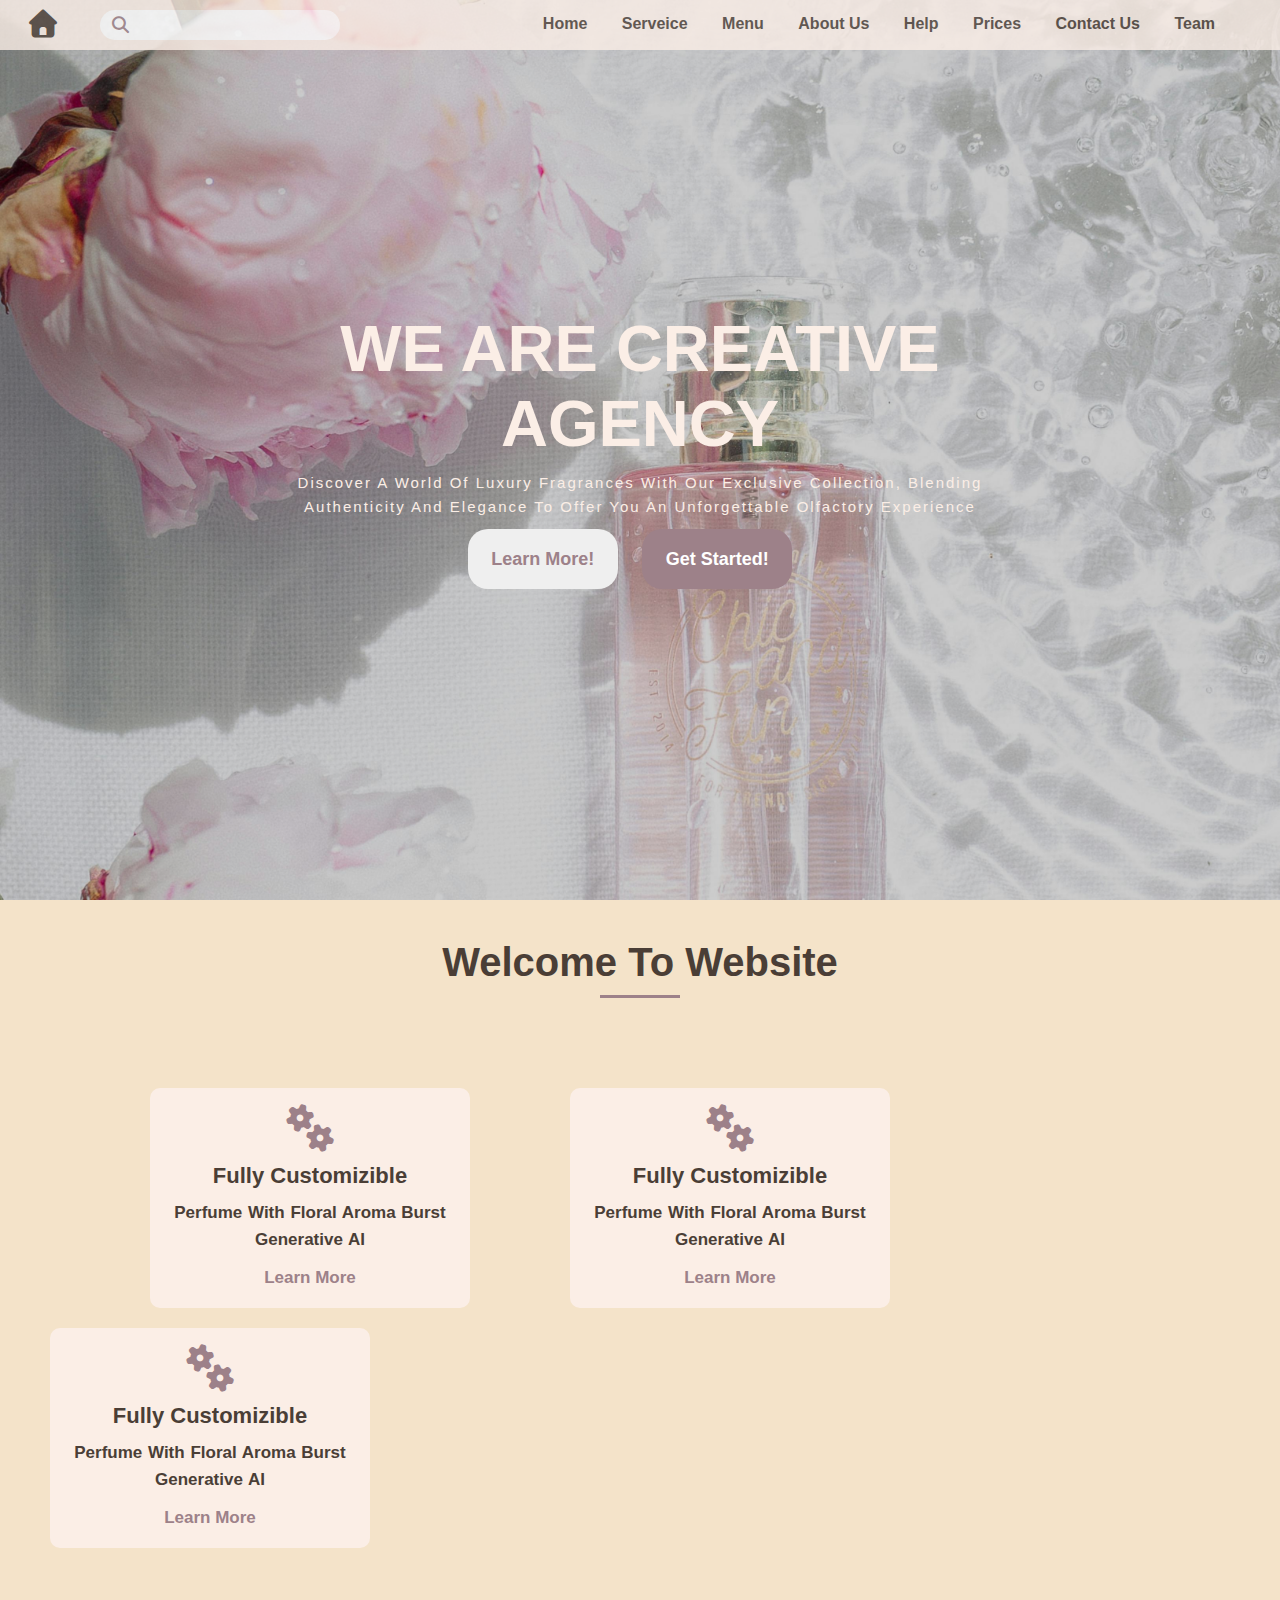
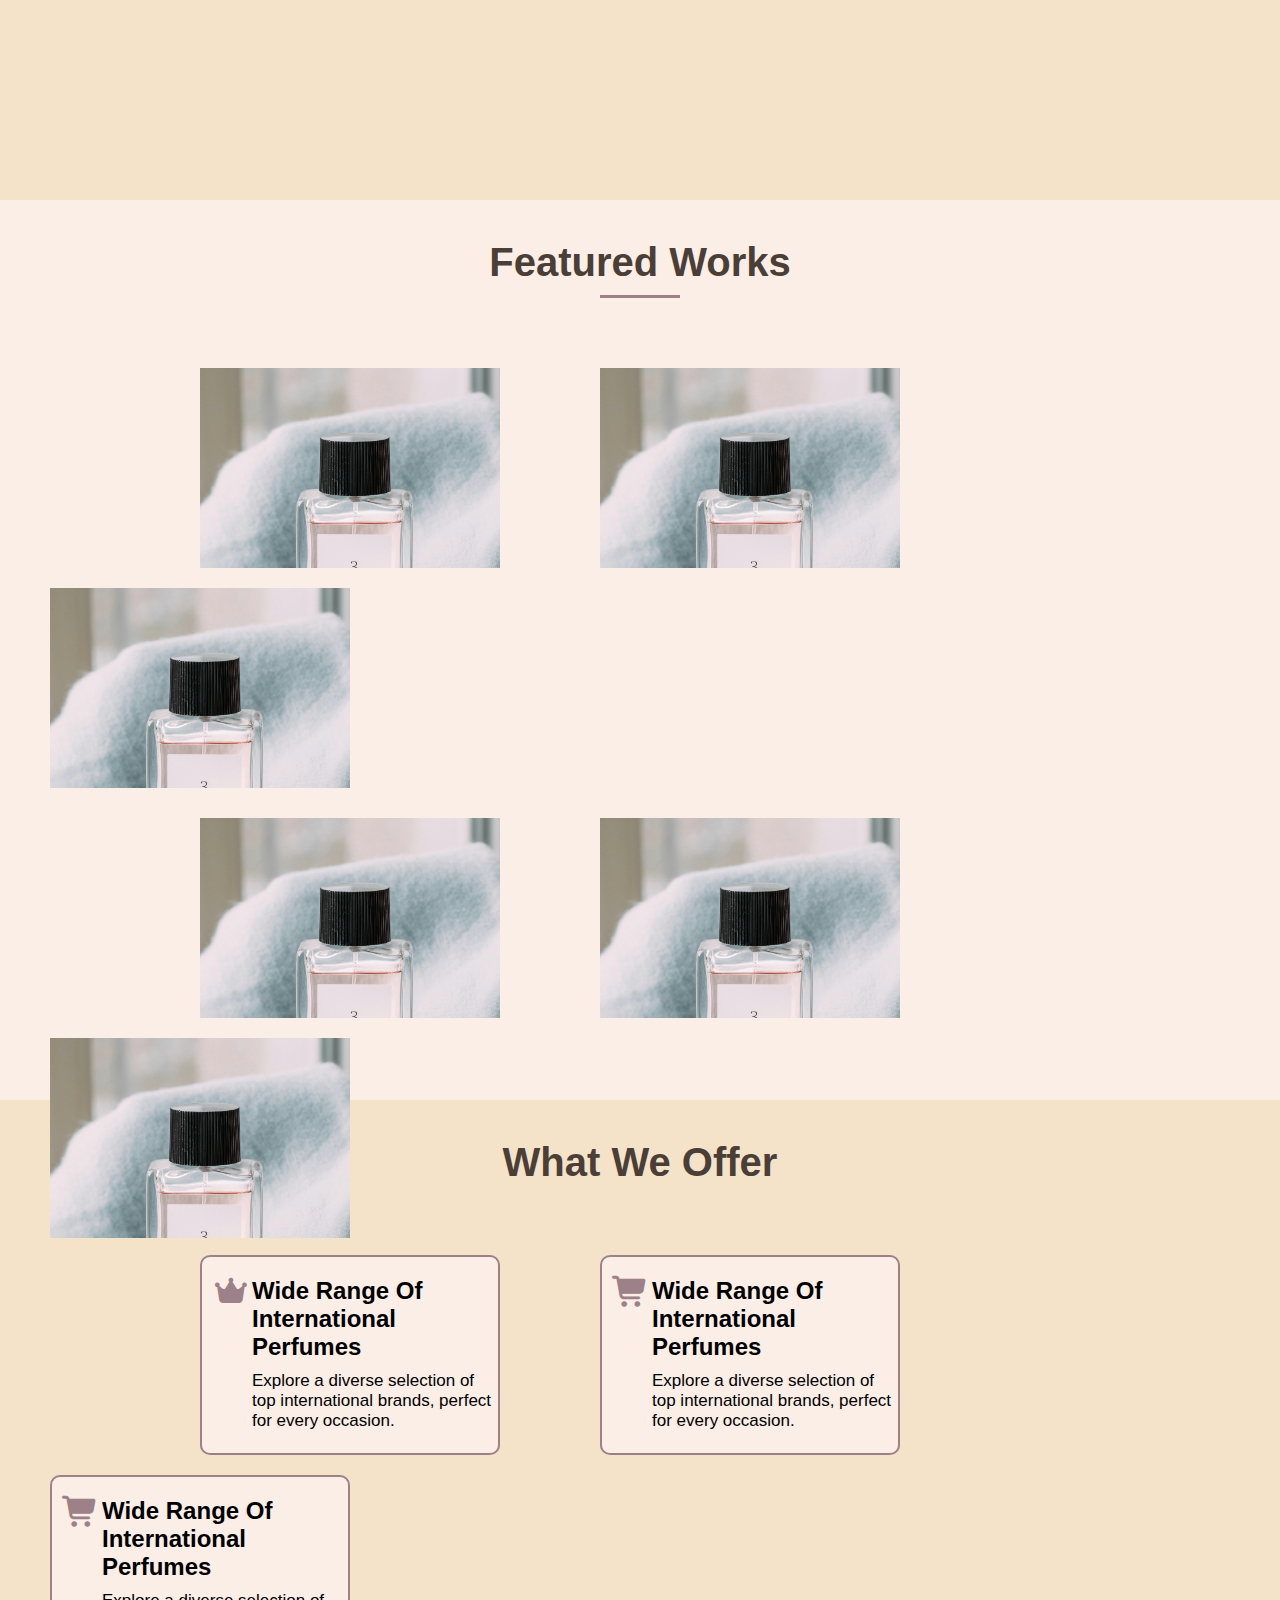
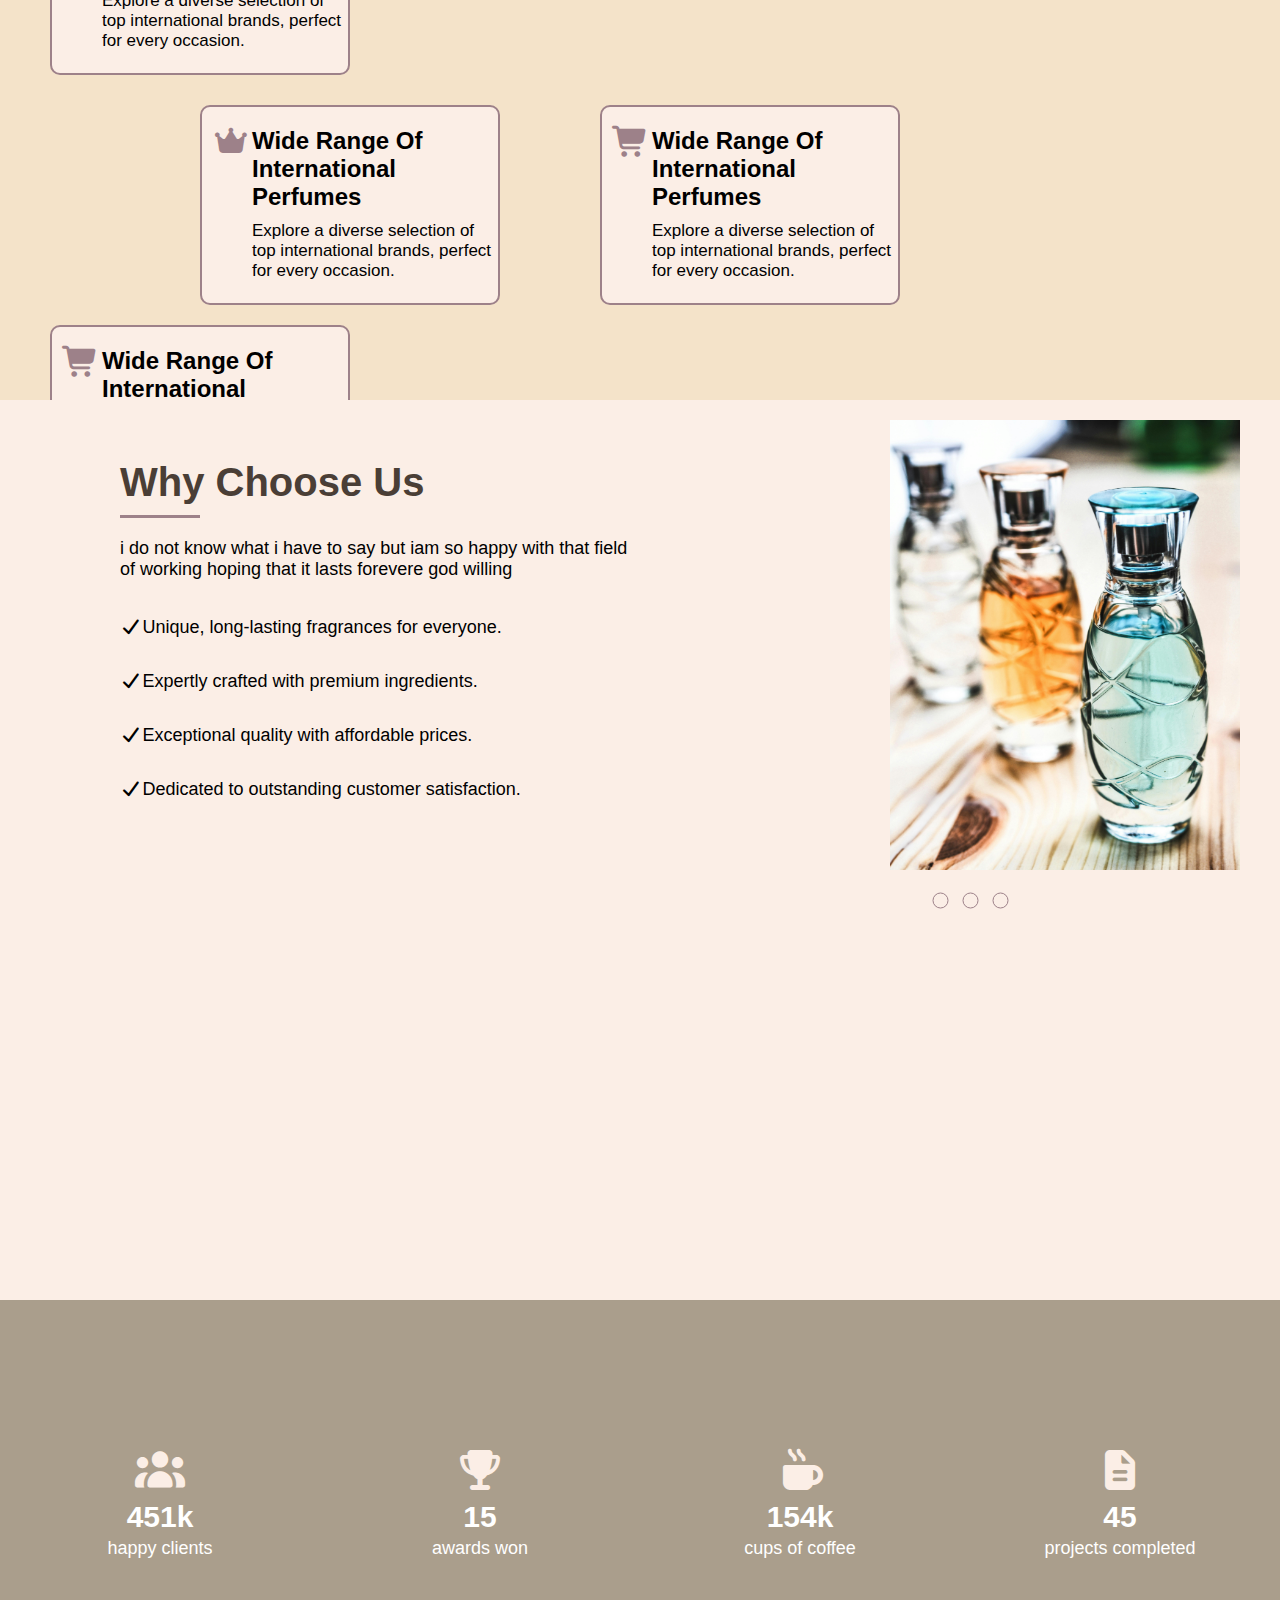
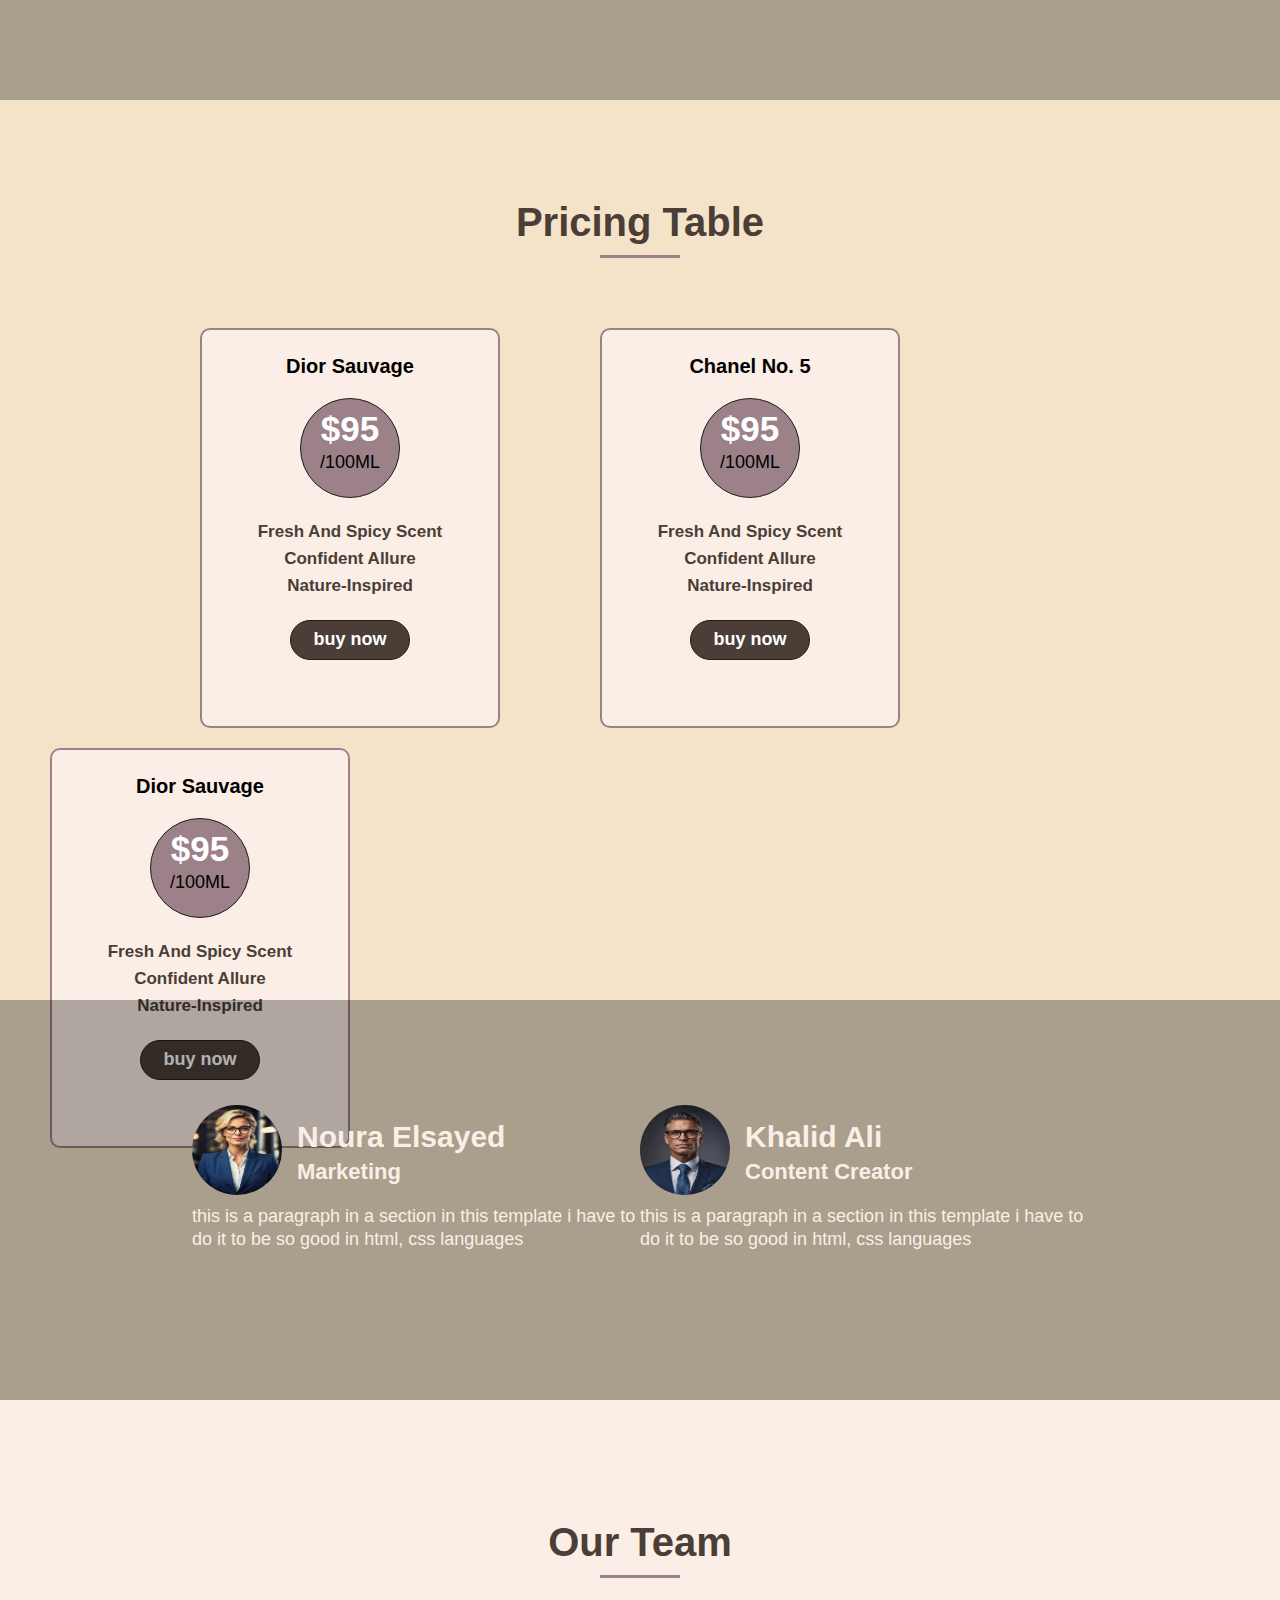
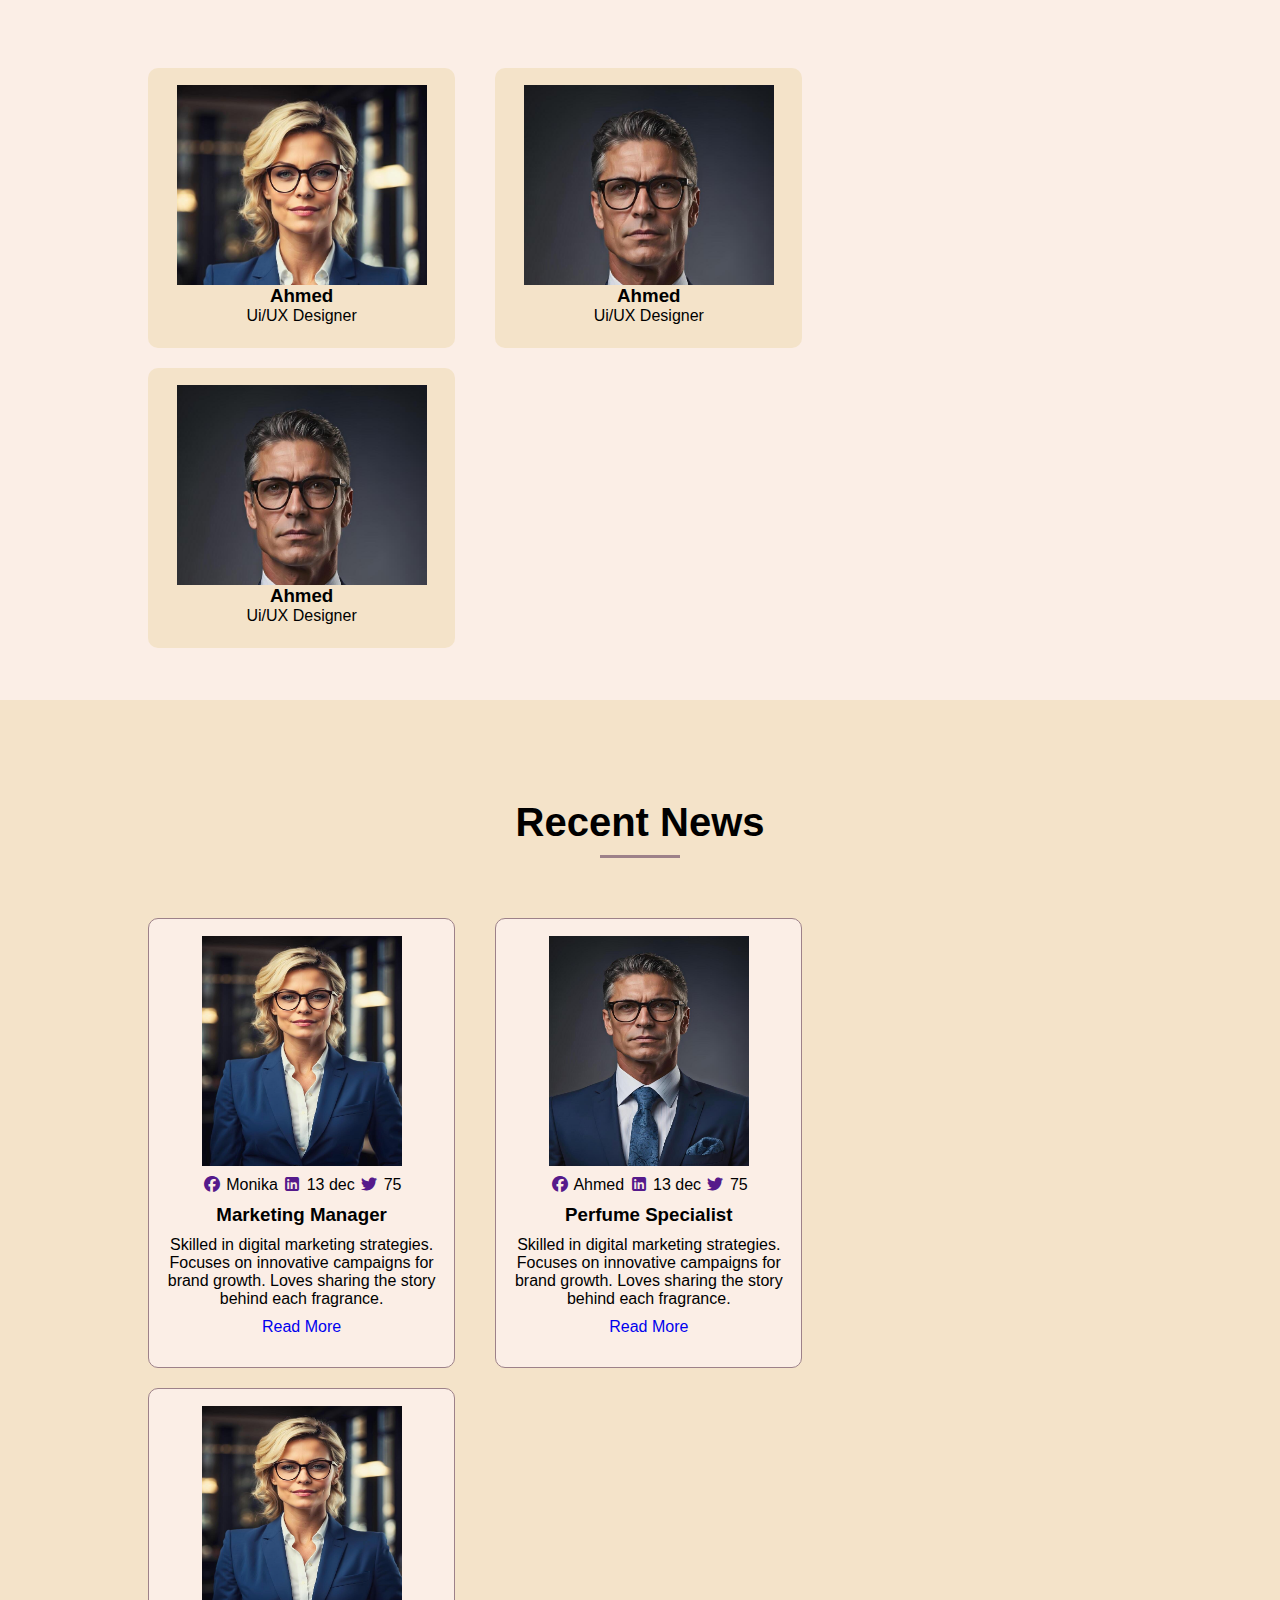
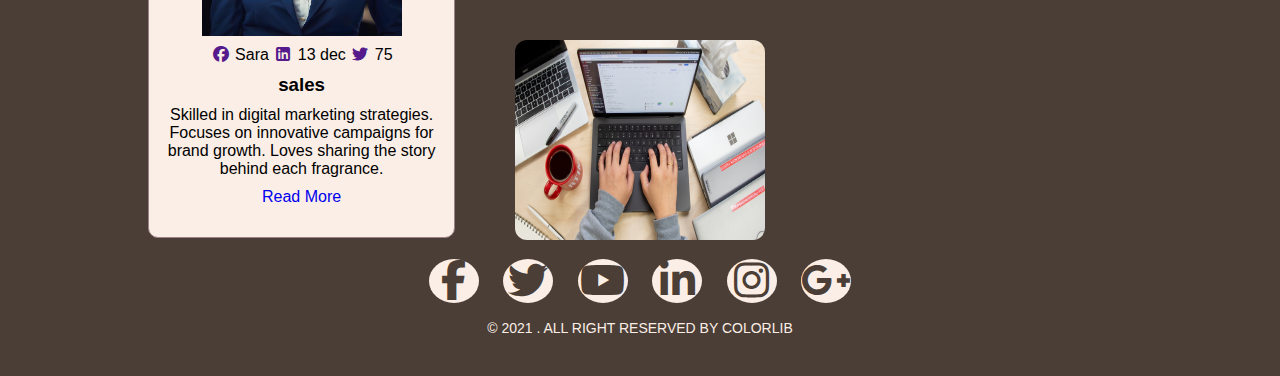
<file: index.html>
<html>

<head>
  <link rel="stylesheet" href="CSS/style.css" />

  <link rel="stylesheet" href="CSS/all.css" />
  <title>project 1</title>
</head>

<body>
  <div class="header">
    <div class="header-icons">
      <i class="fa-solid fa-house"></i>
    </div>
    <!-- heaer-icons -->
    <div class="header-serchbar">
      <input type="text" />
      <i class="fa-solid fa-magnifying-glass"></i>
    </div>
    <!-- header-serchbar -->

    <ul class="nav">
      <li>home</li>
      <li>serveice</li>
      <li>menu</li>
      <li>about us</li>
      <li>help</li>
      <li>prices</li>
      <li class="contact">
        contact us
        <ul class="dropdown">
          <li>via whatsapp</li>
          <li>via gemail</li>
          <li>via phone number</li>
        </ul>
      </li>
      <li>team</li>
    </ul>
  </div>
  <!-- header -->

  <div class="home-section1">
    <div class="home-overlay">
      <div class="home-content">
        <h1 class="home-title">we are creative agency</h1>
        <p class="home-p">
          Discover a world of luxury fragrances with our exclusive collection,
          blending authenticity and elegance to offer you an unforgettable
          olfactory experience
        </p>
        <button class="home-btn btn1">learn more!</button>
        <button class="home-btn btn2">get started!</button>
      </div>
      <!-- home-conten -->
    </div>
    <!-- home-overlay -->
  </div>
  <!-- home -->

  <div class="website">
    <h2 class="website-title">welcome to website</h2>
    <div class="website-line"></div>
    <div class="website-parent">
      <div class="website-div1">
        <i class="fa-solid fa-gears"></i>
        <h2 class="website-div-title">fully customizible</h2>
        <p class="website-div-p">
          Perfume with floral aroma burst Generative AI
        </p>
        <a href="#" class="website-div-link">learn more</a>
      </div>
      <div class="website-div2">
        <i class="fa-solid fa-gears"></i>
        <h2 class="website-div-title">fully customizible</h2>
        <p class="website-div-p">
          Perfume with floral aroma burst Generative AI
        </p>
        <a href="#" class="website-div-link">learn more</a>
      </div>
      <div class="website-div3">
        <i class="fa-solid fa-gears"></i>
        <h2 class="website-div-title">fully customizible</h2>
        <p class="website-div-p">
          Perfume with floral aroma burst Generative AI
        </p>
        <a href="#" class="website-div-link">learn more</a>
      </div>
    </div>
    <!-- website-parent -->
  </div>
  <!-- website -->

  <!-- ----------------------------------------------------------------------------------------------- -->

  <!-- third section -->

  <div class="sec3">
    <h2 class="sec3-title">featured works</h2>

    <div class="sec3-line"></div>

    <div class="sec3-parent1">

      <div class="sec3-div1">
        <div class="sec3-icons">
          <h2 class="sec3-icon-title">Category</h2>
          <p class="sec3-icon-p">floral perfume</p>
          <a href="" class="a1"><i class="fa-solid fa-heart"></i></a>
          <a href="" class="a2"><i class="fa-brands fa-pinterest-p"></i></a>

        </div> <!-- team-icons -->
      </div> <!-- sec3-div1 -->

      <div class="sec3-div2">
        <div class="sec3-icons">
          <h2 class="sec3-icon-title">Category</h2>
          <p class="sec3-icon-p">floral perfume</p>
          <a href=""><i class="fa-solid fa-heart"></i></a>
          <a href=""><i class="fa-brands fa-pinterest-p"></i></a>

        </div> <!-- team-icons -->
      </div> <!-- sec3-div1 -->

      <div class="sec3-div3">
        <div class="sec3-icons">
          <h2 class="sec3-icon-title">Category</h2>
          <p class="sec3-icon-p">floral perfume</p>
          <a href=""><i class="fa-solid fa-heart"></i></a>
          <a href=""><i class="fa-brands fa-pinterest-p"></i></a>

        </div> <!-- team-icons -->
      </div> <!-- sec3-div1 -->



    </div> <!-- sec3-parent1 -->
    <div class="sec3-parent2">

      <div class="sec3-div1">
        <div class="sec3-icons">
          <h2 class="sec3-icon-title">Category</h2>
          <p class="sec3-icon-p">floral perfume</p>
          <a href="" class="a1"><i class="fa-solid fa-heart"></i></a>
          <a href="" class="a2"><i class="fa-brands fa-pinterest-p"></i></a>

        </div> <!-- team-icons -->
      </div> <!-- sec3-div1 -->

      <div class="sec3-div2">
        <div class="sec3-icons">
          <h2 class="sec3-icon-title">Category</h2>
          <p class="sec3-icon-p">floral perfume</p>
          <a href=""><i class="fa-solid fa-heart"></i></a>
          <a href=""><i class="fa-brands fa-pinterest-p"></i></a>

        </div> <!-- team-icons -->
      </div> <!-- sec3-div1 -->

      <div class="sec3-div3">
        <div class="sec3-icons">
          <h2 class="sec3-icon-title">Category</h2>
          <p class="sec3-icon-p">floral perfume</p>
          <a href=""><i class="fa-solid fa-heart"></i></a>
          <a href=""><i class="fa-brands fa-pinterest-p"></i></a>

        </div> <!-- team-icons -->
      </div> <!-- sec3-div1 -->



    </div> <!-- sec3-parent2 -->
  </div> <!-- sec3 -->

  <!-- ----------------------------------------------------------------------------------------------- -->

  <div class="sec4">
    <h2 class="sec4-title">what we offer</h2>
    <div class="sec4-parent1">
      <div class="sec4-div1">
        <i class="fa-solid fa-crown"></i>
        <h2 class="sec4-div1-title">Wide Range of International Perfumes</h2>
        <p class="sec4-div1-p">Explore a diverse selection of top international brands, perfect for every occasion.</p>
      </div> <!-- sec4-div1 -->

      <div class="sec4-div2">
        <i class="fa-solid fa-cart-shopping"></i>
        <h2 class="sec4-div1-title">Wide Range of International Perfumes</h2>
        <p class="sec4-div1-p">Explore a diverse selection of top international brands, perfect for every occasion.</p>

      </div> <!-- sec4-div2 -->
      <div class="sec4-div3">
        <i class="fa-solid fa-cart-shopping"></i>
        <h2 class="sec4-div1-title">Wide Range of International Perfumes</h2>
        <p class="sec4-div1-p">Explore a diverse selection of top international brands, perfect for every occasion.</p>

      </div> <!-- sec4-div3 -->
    </div> <!-- sec4-parent1 -->

    <div class="sec4-parent2">
      <div class="sec4-div1">
        <i class="fa-solid fa-crown"></i>
        <h2 class="sec4-div1-title">Wide Range of International Perfumes</h2>
        <p class="sec4-div1-p">Explore a diverse selection of top international brands, perfect for every occasion.</p>
      </div> <!-- sec4-div1 -->

      <div class="sec4-div2">
        <i class="fa-solid fa-cart-shopping"></i>
        <h2 class="sec4-div1-title">Wide Range of International Perfumes</h2>
        <p class="sec4-div1-p">Explore a diverse selection of top international brands, perfect for every occasion.</p>

      </div> <!-- sec4-div2 -->
      <div class="sec4-div3">
        <i class="fa-solid fa-cart-shopping"></i>
        <h2 class="sec4-div1-title">Wide Range of International Perfumes</h2>
        <p class="sec4-div1-p">Explore a diverse selection of top international brands, perfect for every occasion.</p>

      </div> <!-- sec4-div3 -->
    </div> <!-- sec4-parent1 -->


  </div> <!-- sec4 -->


  <div class="sec5">
    <div class="sec5-parent">
      <div class="sec5-content-left">
        <h2 class="sec5-title">why choose us</h2>
        <div class="sec5-line"></div>
        <p class="sec5-p">i do not know what i have to say but iam so happy with that field of working hoping that it
          lasts forevere god willing</p>
        <div class="sec5-list">
          <ul>
            <li><i class="fa-solid fa-check"></i>Unique, long-lasting fragrances for everyone.</li>
            <li><i class="fa-solid fa-check"></i>Expertly crafted with premium ingredients.</li>
            <li><i class="fa-solid fa-check"></i>Exceptional quality with affordable prices.</li>
            <li><i class="fa-solid fa-check"></i>Dedicated to outstanding customer satisfaction.</li>
          </ul>
        </div> <!-- sec5-list -->



      </div> <!-- sec5-content-left -->
      <div class="sec5-content-right">

        <img src="images/im4.jpg" alt="">

        <ul>
          <li></li>
          <li></li>
          <li></li>
        </ul>


        <!-- <div class="sec5-circle">
          <ul>
            <li></li>
            <li></li>
            <li></li>
          </ul>
        </div> sec5-circle -->
      </div> <!-- sec5-content-right -->
    </div> <!-- sec5-parent -->


  </div> <!-- sec5 -->

  <!-- ----------------------------------------------------------------- -->
  <div class="sec6">
    <div class="sec6-overlay">

      <div class="sec6-parent">
        <div class="se6-item1">
          <i class="fa-solid fa-users sec6-item-icon"></i>
          <h3 class="sec6-item-title">451k</h3>
          <span class="sec6-item-text">happy clients</span>
        </div> <!-- se6-item1 -->
        <div class="sec6-item2">
          <i class="fa-solid fa-trophy sec6-item-icon"></i>
          <h3 class="sec6-item-title">15</h3>
          <span class="sec6-item-text">awards won</span>
        </div> <!-- se6-item2 -->

        <div class="sec6-item3">
          <i class="fa-solid fa-mug-hot sec6-item-icon"></i>
          <h3 class="sec6-item-title">154k</h3>
          <span class="sec6-item-text">cups of coffee</span>
        </div>

        <div class="sec6-item4">
          <i class="fa-solid fa-file-lines sec6-item-icon"></i>
          <h3 class="sec6-item-title">45</h3>
          <span class="sec6-item-text">projects completed</span>
        </div>

      </div> <!-- sec6-parent -->

    </div> <!-- sec6-overlay -->
  </div> <!-- sec6 -->

  <div class="sec7">
    <h2 class="sec7-tittle">pricing table</h2>
    <div class="sec7-tittle-line"></div>
    <div class="sec7-parent">
      <div class="sec7-cont1">
        <h3 class="sec7-cont1-title">Dior Sauvage</h3>
        <div class="sec7-circle">
          <h3 class="sec7-circle-content">$95</h3>
          <p class="sec7-p">/100ML</p>
        </div>
        <h3 class="sec7-cont1-title2 cont-cont">Fresh and spicy scent</h3>
        <h3 class="sec7-cont1-title3  cont-cont">confident allure</h3>
        <h3 class="sec7-cont1-title4  cont-cont">Nature-inspired</h3>
        <button class="sec7-btn">buy now</button>

      </div> <!-- sec7-cont1 -->
      <div class="sec7-cont2">
        <h3 class="sec7-cont2-title">Chanel No. 5</h3>
        <div class="sec7-circle">
          <h3 class="sec7-circle-content">$95</h3>
          <p class="sec7-p">/100ML</p>
        </div>
        <h3 class="sec7-cont2-title2  cont-cont">Fresh and spicy scent</h3>
        <h3 class="sec7-cont2-title3  cont-cont">confident allure</h3>
        <h3 class="sec7-cont2-title4  cont-cont">Nature-inspired</h3>
        <button class="sec7-btn">buy now</button>
      </div> <!-- sec7-cont2 -->
      <div class="sec7-cont3">
        <h3 class="sec7-cont3-title">Dior Sauvage</h3>
        <div class="sec7-circle">
          <h3 class="sec7-circle-content">$95</h3>
          <p class="sec7-p">/100ML</p>
        </div>
        <h3 class="sec7-cont3-title2  cont-cont">Fresh and spicy scent</h3>
        <h3 class="sec7-cont3-title3  cont-cont">confident allure</h3>
        <h3 class="sec7-cont3-title4  cont-cont">Nature-inspired</h3>
        <button class="sec7-btn">buy now</button>
      </div> <!-- sec7-cont3 -->
    </div> <!-- sec7-parent -->
  </div> <!-- sec7 -->


  <div class="sec8">
    <div class="sec8-overlay">
      <div class="sec8-parent">
        <div class="sec8-container1">
          <img src="images/person1.jpg" alt="" width="90px" height="90px">
          <h2 class="sec8-title">Noura elsayed</h2>
          <h3 class="sec8-title2">Marketing</h3>
          <p class="sec8-p">this is a paragraph in a section in this template i have to do it to be so good in html, css
            languages</p>
        </div> <!-- sec8-container1 -->

        <div class="sec8-container2">
          <img src="images/person2.jpg" alt="" width="90px" height="90px">
          <h2 class="sec8-title">khalid ali</h2>
          <h3 class="sec8-title2">Content Creator</h3>
          <p class="sec8-p">this is a paragraph in a section in this template i have to do it to be so good in html, css
            languages</p>
        </div> <!-- sec8-container2 -->

      </div> <!-- sec8-parent -->

    </div> <!-- sec8-overlay -->

  </div> <!-- sec8 -->
  <!-- ----------------------------------------------------------------------------------------------- -->

  <div class="sec9">
    <div class="sec9-tittle">our team</div>
    <div class="sec9-line"></div>
    <div class="sec9-parent">
      <div class="sec9-div1">
        <div class="sec9-img1">
          <!-- <img src="images/person1.jpg" alt=""> -->
          <div class="sec9-icons">
            <a href=""><i class="fa-brands fa-facebook"></i></a>
            <a href=""><i class="fa-brands fa-square-linkedin"></i></a>
            <a href=""><i class="fa-brands fa-twitter"></i></a>
          </div> <!-- sec9-icons -->
        </div> <!-- sec9-img -->

        <div class="sec9-info">
          <h3 class="sec9-info-tittlee">Ahmed</h3>
          <p class="sec9-info-p">Ui/UX Designer</p>
        </div>

      </div> <!-- sec9-div1-->

      <div class="sec9-div2">
        <div class="sec9-img2">
          <div class="sec9-icons">
            <a href=""><i class="fa-brands fa-facebook"></i></a>
            <a href=""><i class="fa-brands fa-square-linkedin"></i></a>
            <a href=""><i class="fa-brands fa-twitter"></i></a>
          </div> <!-- sec9-icons -->
        </div> <!-- sec9-img -->

        <div class="sec9-info">
          <h3 class="sec9-info-tittlee">Ahmed</h3>
          <p class="sec9-info-p">Ui/UX Designer</p>
        </div> <!-- sec9-info -->
      </div>
      <div class="sec9-div3">
        <div class="sec9-img3">
          <div class="sec9-icons">
            <a href=""><i class="fa-brands fa-facebook"></i></a>
            <a href=""><i class="fa-brands fa-square-linkedin"></i></a>
            <a href=""><i class="fa-brands fa-twitter"></i></a>
          </div> <!-- sec9-icons -->
        </div> <!-- sec9-img -->

        <div class="sec9-info">
          <h3 class="sec9-info-tittlee">Ahmed</h3>
          <p class="sec9-info-p">Ui/UX Designer</p>
        </div> <!-- sec9-info -->
      </div> <!-- sec9-div3 -->

    </div> <!-- sec9-parent -->
  </div> <!-- sec9 -->


  <div class="sec10">
    <div class="sec10-tittle">recent news</div>
    <div class="sec10-line"></div>
    <div class="sec10-parent">
      <div class="sec10-div1">
        <div class="sec10-img1">
          <img src="images/person1.jpg" alt="">
          <div class="sec10-icons">
            <a href=""><i class="fa-brands fa-facebook"></i></a> <span>Monika</span>
            <a href=""><i class="fa-brands fa-square-linkedin"></i></a> <span>13 dec</span>
            <a href=""><i class="fa-brands fa-twitter"></i></a> <span>75</span>
          </div> <!-- sec10-icons -->
        </div> <!-- sec10-img -->

        <div class="sec10-info">
          <h3 class="sec10-info-tittlee">Marketing Manager</h3>
          <p class="sec10-info-p">Skilled in digital marketing strategies. Focuses on innovative campaigns for brand
            growth. Loves sharing the story behind each fragrance.</p>
          <a href="#">
            <p>read more</p>
          </a>
        </div>

      </div> <!-- sec10-div1-->

      <div class="sec10-div2">
        <div class="sec10-img2">
          <img src="images/person2.jpg" alt="">
          <div class="sec10-icons">
            <a href=""><i class="fa-brands fa-facebook"></i></a> <span>Ahmed</span>
            <a href=""><i class="fa-brands fa-square-linkedin"></i></a> <span>13 dec</span>
            <a href=""><i class="fa-brands fa-twitter"></i></a> <span>75</span>
          </div> <!-- sec10-icons -->
        </div> <!-- sec10-img -->

        <div class="sec10-info">
          <h3 class="sec10-info-tittlee">Perfume Specialist</h3>
          <p class="sec10-info-p">Skilled in digital marketing strategies. Focuses on innovative campaigns for brand
            growth. Loves sharing the story behind each fragrance.</p>
          <a href="#">
            <p>read more</p>
          </a>
        </div> <!-- sec10-info -->
      </div>
      <div class="sec10-div3">
        <div class="sec10-img3">
          <img src="images/person1.jpg" alt="">
          <div class="sec10-icons">
            <a href=""><i class="fa-brands fa-facebook"></i></a> <span>Sara</span>
            <a href=""><i class="fa-brands fa-square-linkedin"></i></a> <span>13 dec</span>
            <a href=""><i class="fa-brands fa-twitter"></i></a> <span>75</span>

          </div> <!-- sec10-icons -->
        </div> <!-- sec10-img -->

        <div class="sec10-info">
          <h3 class="sec10-info-tittlee">sales</h3>
          <p class="sec10-info-p">Skilled in digital marketing strategies. Focuses on innovative campaigns for brand
            growth. Loves sharing the story behind each fragrance.</p>
          <a href="#">
            <p>read more</p>
          </a>
        </div> <!-- sec10-info -->
      </div> <!-- sec10-div3 -->

    </div> <!-- sec10-parent -->
  </div> <!-- sec10 -->


  <div class="footer">
    <div class="footer-container">
      <div class="footer-img">
        <img src="images/footer.jpg" alt="Work Image">
      </div>

      <div class="footer-social">
        <a href="#"><i class="fab fa-facebook-f"></i></a>
        <a href="#"><i class="fab fa-twitter"></i></a>
        <a href="#"><i class="fab fa-youtube"></i></a>
        <a href="#"><i class="fab fa-linkedin-in"></i></a>
        <a href="#"><i class="fab fa-instagram"></i></a>
        <a href="#"><i class="fab fa-google-plus-g"></i></a>
      </div>

      <p class="footer-text">© 2021 . ALL RIGHT RESERVED BY COLORLIB</p>
    </div>

  </div>

</body>

</html>
</file>
<file: CSS/style.css>
*{
    margin: 0;
    padding: 0;
    box-sizing: border-box;
}
body{
    height: 3000px;
    font-family: Arial, sans-serif;
    background-color: #f4e3c9;
}
.header{
    width: 100%;
    height: 50px;
    background-color: #fbeee6;
    opacity: 0.8;
    position: fixed;
    z-index: 10;
}
.header-icons{
    position: absolute;
    padding-top: 10px;
    padding-left: 25px;
    font-size: 28px;
     color: #4a3e36;
    
}
.nav li{
    display: inline;
    margin: 0 15px;
    font-weight: bold;
    text-transform: capitalize;
    position: relative;
    cursor: pointer;
    color: #4a3e36;
    
    
}
.nav{
    float: right;
    padding-top: 15px;
    margin-right: 50px;
}
.header-serchbar input{
    width: 240px;
    height: 30px;
    position: absolute;
    left: 100px;
    top: 10px;
    border-radius: 15px;
    border: none;
}
.header-serchbar i{
    position: absolute;
    left: 110px;
    top: 16px;
    font-size: 17px;
   color: #9d8189;
}
.nav li::after{
    content: "";
    position: absolute;
    width: 0%;
    height: 2px;

    background-color: #4a3e36;
    left: 0;
    bottom: -3;


}
.nav li:hover::after{
    width: 100%;
    transition: 0.7s;
}

.nav .dropdown{
    display: none;
    position: absolute;
    /* top: 100%; */
    left: 0;
    background-color: #fbeee6;
    padding: 10px;
    border-radius: 10px;
    box-shadow: 0px 0px 10px rgba(0,0,0,0.1);
    width: 180px;
}
.nav .dropdown li{
    display: block;
    margin: 18px 0;
}
.contact:hover .dropdown{
    display: block;
}
/* --------------------------------------------------------------------------- */

.home-section1{
    height: 100vh;
    width: 100%;
    background-image: url(../images/im2.jpg);
    background-size: cover;
    position: relative;
    
}
.home-overlay{
    position: absolute;
    top: 0;
    left: 0;
    height: 100%;
    width: 100%;
    background-color: rgba(0,0,0,0.2);
}


.home-content{
    
    color: #fbeee6;
    text-align: center;
    position: absolute;
    top: 50%;
    left: 50%;
    transform: translate(-50%, -50%);
    width:60%;

}
.home-title{
    font-size: 65px;
    text-transform: uppercase;
   
}
.home-p{
    margin: 10px 0px;
    font-size: 15px;
    letter-spacing: 2px;
    line-height: 1.6;
    text-transform: capitalize;
   
}
.home-btn{
    /* padding: 10px 25px; */
    height: 60px;
    width: 150px;
    font-size: 18px;
    border: none;
    border-radius: 20px;
    text-transform: capitalize;
    font-weight: bold;
    margin-right: 20px;
    color: #9d8189;
}
.btn2{
   background-color: #9d8189;
    color: white;

}
.home-btn:hover{
    opacity: 0.5;
}
.website{
    height: 100vh;
    width: 100%;
    background-color: #f4e3c9;
   
   padding-top: 40px;
   text-align: center;
}
.website-title{
    font-size: 40px;
    text-transform: capitalize;
    font-weight: bold;
    color: #4a3e36;
}
.website-line{
    width: 80px;
    height: 3px;
    background-color: #9d8189;
    margin: auto;
    margin-top: 10px;
}
.website-parent{
    overflow: auto;
    margin-top: 80px;
    text-transform: capitalize;
}
.website-div1 , .website-div2 , .website-div3{
    width: 320px;
    height: 220px;
    background-color: #fbeee6;
    float: left;
    margin: 20px;
    border-radius: 10px;
    margin: 10px 50px;
    position: relative;
    
}
.website-div1{
    margin-left: 150px;
    
   
}
.website-parent i{
    font-size: 40px;
    margin-top: 20px;
    color: #9d8189;
    margin-bottom: 15px;
}
.website-div1 h2, .website-div2 h2, .website-div3 h2{
    font-size: 22px;
    margin-bottom: 10px;
    color: #4a3e36;
}
.website-div1 p, .website-div2 p, .website-div3 p{
    font-size: 17px;
    line-height: 1.6;
    padding: 0 15px;
    margin-bottom: 15px;
    font-weight: bold;
    word-spacing: 1px;
    color: #4a3e36;
}
.website-div-link{
    text-decoration: none;
    color: #9d8189;
    font-weight: bold;
    font-size: 17px;
}
.website-div1::after , .website-div2::after , .website-div3::after{
    content: "";
    width: 25%;
    height: 0;
    position: absolute;
    left: 0;
    top: 0;
    background-color: rgba(74, 62, 54 , 0.3);
}
.website-div1:hover::after , .website-div2:hover::after , .website-div3:hover::after{
    width: 100%;
    height: 100%;
    transition: 0.5s;
}

/* ------------------------------------------------------------------------------------------------------------------------ */

.sec3{
    height: 100vh;
    width: 100%;
    background-color: #fbeee6;
    text-align: center;
    
}

.sec3-title{
    font-size: 40px;
    text-transform: capitalize;
    font-weight: bold;
    padding-top: 40px;
    color: #4a3e36;

}
.sec3-line{
    width: 80px;
    height: 3px;
    background-color: #9d8189;
    margin: auto;
    margin-top: 10px;
}
.sec3-parent1{
    overflow: auto;
    /* margin-top: 80px;
    text-transform: capitalize; */
    margin-top: 60px;
}

.sec3-div1 , .sec3-div2 , .sec3-div3{
    width: 300px;
    height: 200px;
    background-color: white;
    float: left;
    /* margin: 20px; */
    position: relative;
    margin: 10px 50px;
    background-image: url(../images/im3.jpg);
    background-size: cover ;
    
}
.sec3-div1{
    margin-left: 200px;
}
.sec3-icons{
    position: absolute;
    top: 0;
    left: 0;
    right: 0;
    bottom: 0;
    background-color: rgba(0,0,0,0.3);
    visibility: hidden;
}
.sec3-div1:hover .sec3-icons , .sec3-div2:hover .sec3-icons , .sec3-div3:hover .sec3-icons{
    visibility: visible;
    transition: 0.5s;
}
.sec3-icons i{
    /* position: absolute; */
    background-color: #fbeee6;;
    /* top: 50%; */
    /* float: left; */
    margin-top: 30px;
    font-size: 28px;
    margin-left: 13px;
    color: #4a3e36;
    border-radius: 8px;
}
.sec3-icons h2{
    color: #fbeee6;;
    padding-top: 30px;
    text-transform: uppercase;
    font-size: 30px;
    
}
.sec3-icons p{
    color: #fbeee6;
    
    line-height: 1.6;
    font-weight: bold;
    padding-top: 20px;
    font-size: 18px;
}
.sec3-parent2{
    overflow: auto;
    margin-top: 10px;
}
.sec4{
    height: 100vh;
    width: 100%;
    background-color: #f4e3c9;
    
}
.sec4-title{
    font-size: 40px;
    text-transform: capitalize;
    font-weight: bold;
    padding-top: 40px;
    text-align: center;
    color:#4a3e36;

}
.sec4-parent1{
    overflow: auto;
    margin-top: 60px;
}
.sec4-div1 , .sec4-div2 , .sec4-div3{
    width: 300px;
    height: 200px;
    background-color: #fbeee6;;
    float: left;
    position: relative;
    margin: 10px 50px;
    border: solid 2px #9d8189;
    border-radius: 10px;
    
}
.sec4-div1{
    margin-left: 200px;
}
.sec4-div1-title{
    display: block;
    font-size: 24px;
    font-weight: bold;
    margin-top: 20px;
    text-transform: capitalize;
    margin-left: 50px;
}
.sec4-div1 i , .sec4-div2 i , .sec4-div3 i{
    font-size: 30px;
    color: #9d8189;
    position: absolute;
    top: 20;
    left: 10;
}
.sec4-div1 p , .sec4-div2 p , .sec4-div3 p{
    font-size: 17px;
    margin-left: 50px;
    padding-top: 10px;
}

.sec4-div1::after , .sec4-div2::after , .sec4-div3::after{
    content: "";
    width: 0;
    height: 0;
    position: absolute;
    top: 0;
    left: 0;
    background-color: rgba(74, 62, 54 , 0.3);
}
.sec4-div1:hover::after , .sec4-div2:hover::after , .sec4-div3:hover::after{
    width: 100%;
    height: 100%;
    transition: 0.5s;
}

.sec4-parent2{
    overflow: auto;
    margin-top: 10px;
}

/* -------------------------------------------------------------------------- */

.sec5{
    height: 100vh;
    width: 100%;
    background-color: #fbeee6;
    position: relative;

}
.sec5-parent{
    overflow: auto;
    height: 100%;
    width: 100%;
    
}
.sec5-content-left {
    width: 50%;
    float: left;
    padding-top: 20px;
}
.sec5-title{
    font-size: 40px;
    text-transform: capitalize;
    font-weight: bold;
    padding-top: 40px;
    padding-left: 120px;
    color: #4a3e36;
    

}
.sec5-line{
    width: 80px;
    height: 3px;
    background-color: #9d8189;
    margin-left: 120px;
    margin-top: 10px;
}
.sec5 p{
    margin-left: 120px;
    margin-top: 20px;
    font-size: 18px;
}
.sec5-list ul{
    margin-left: 120px;
    margin-top: 20px;
    font-size: 18px;
    list-style-type: none;
    line-height: 3;
}

.sec5-img img{
    width: 350px;
    height: 450px;
    position: absolute;
    right: 100;
    top: 40;
}

.sec5-content-right{
    width: 50%;
    float: left;

}
.sec5-content-right img{
    width: 350px;
    height: 450px;
    margin-left:250px;
    margin-top: 20px;

}
.sec5-content-right ul{
    font-size: 50px;
    list-style-type: circle;
    margin-right: 250px;
    background-color: grey;
    color: #9d8189;
}
.sec5-content-right li{
    float: right;
    margin-left: 30px;
    border-radius: 50%;
    background-color: #9d8189;
    
}

.sec5-content-right li:hover li{
    background-color: #4a3e36;
    transition: 0.5s;
}



/* --------------------------------------------------------------------------- */

.sec6{
    height: 400px;
    width: 100%;
    background-image: url(../images/im4.jpg);
    background-size: cover;
    background-attachment: fixed;
    position: relative;
}

.sec6-overlay{
    position: absolute;
    top: 0;
    left: 0;
    height: 100%;
    width: 100%;
    background-color: rgba(0,0,0,0.3);
}
.sec6-parent{
    overflow: auto;
    /* height: 100%;
    width: 100%; */
    padding-top: 150px;
}
.se6-item1 , .sec6-item2 , .sec6-item3 , .sec6-item4{
    
    float: left;
    width: 25%;
    text-align: center;
}
.sec6-item-icon{
    font-size: 40px;
    color: #fbeee6;
}
.sec6-item-title{
    font-size: 30px;
    color: white;
    text-transform: capitalize;
    font-weight: bold;
    margin-top: 10px;
}
.sec6-item-text{
    color: white;
    margin-top: 10px;
    font-size: 18px;
    line-height: 1.6;
}

/*              ---------------------------------------- */

.sec7{
    height: 100vh;
    width: 100%;
    background-color: #f4e3c9;
    text-align: center;
}
.sec7-tittle{
    font-size: 40px;
    text-transform: capitalize;
    font-weight: bold;
    padding-top: 100px;
    color: #4a3e36;

}
.sec7-tittle-line{
    width: 80px;
    height: 3px;
    background-color: #9d8189;
    margin: auto;
    margin-top: 10px;
}
.sec7-parent{
    overflow: auto;
    margin-top: 60px;
}
.sec7-cont1 , .sec7-cont2 , .sec7-cont3{
    width: 300px;
    height: 400px;
    background-color: #fbeee6;
    float: left;
    border-radius: 10px;
    border: solid 2px #9d8189;
    margin: 10px 50px;
    position: relative;
}
.sec7-cont1{
    margin-left: 200px;
}
.sec7-circle{
    width: 100px;
    height: 100px;
    background-color: #9d8189;
    border-radius: 50%;
    margin: auto;
    margin-top: 20px;
    border: solid 1px rgb(32, 29, 29);
    
}
.sec7-cont1-title , .sec7-cont2-title , .sec7-cont3-title{
    font-size: 20px;
    font-weight: bold;
    margin-top: 25px;
    text-transform: capitalize;
}
.sec7-circle h3{
    font-size: 35px;
    color: white;
    padding-top: 10px;
}
.sec7 p{
    font-size: 18px;
    margin: 3px;
}
 .cont-cont{
    font-size: 17px;
    text-transform: capitalize;
    line-height: 1.6;
    color: #4a3e36;
    
}
.sec7-cont1-title2 ,.sec7-cont2-title2 ,.sec7-cont3-title2{
        margin-top: 20px;

}
.sec7-btn{
    background-color: #4a3e36;
    color: white;
    border: none;
    border-radius: 20px;
    height: 40px;
    width: 120px;
    font-size: 18px;
    font-weight: bold;
    margin-top: 20px;
    border: solid 1px rgb(32, 29, 29);
}
.sec7-cont1::after , .sec7-cont2::after , .sec7-cont3::after{
    content: "";
    width: 100%;
    height: 0;
    position: absolute;
    top: 0;
    left: 0;
    background-color: rgba(157, 129, 137, 0.3);
}
.sec7-cont1:hover::after , .sec7-cont2:hover::after , .sec7-cont3:hover::after{
    height: 100%;
    transition: 0.6s;
}

/* --------------------------------------------------------------------------- */

.sec8{
    height: 400px;
    width: 100%;
    background-image: url(../images/im2.jpg);
    background-size: cover;
    background-attachment: fixed;
    background-size: cover;
    position: relative;
}
.sec8-overlay{
    position: absolute;
    top: 0;
    left: 0;
    height: 100%;
    width: 100%;
    background-color: rgba(0,0,0,0.3);
}

.sec8-parent{
    overflow: auto;
    width: 70%;
    margin: auto;
    padding-top: 80px;
}
 .sec8-container1 , .sec8-container2 {
    width: 50%;
    float: left;
    padding-top: 40px;
    position: relative;
    
 }
 
 .sec8-container1 img , .sec8-container2 img{
    
    border-radius: 50%;
    position: absolute;
    top: 25;
    left: 0;
 }
 .sec8 h2{
    color: fbeee6;
    font-size: 30px;
    text-transform: capitalize;
    margin-left: 105px;

 }
 .sec8 h3{
    color: fbeee6;
    font-size: 22px;
    text-transform: capitalize;
    margin-left: 105px;
    margin-top: 5px;
 }
 .sec8-p{
    color: fbeee6;
    font-size: 18px;
    line-height: 1.3;
    margin-top: 20px;
 }
.sec9{
    background-color: #fbeee6;
    height: 100vh;
    width: 100%;
}
.sec9-tittle{
    text-align: center;
    font-size: 40px;
    text-transform: capitalize;
    padding-top: 120px;
    font-weight: bold;
    color: #4a3e36;
}
.sec9-line{
    width: 80px;
    height: 3px;
    background-color: #9d8189;
    margin: auto;
    margin-top: 10px;
}
.sec9-parent{
    overflow: auto;
    width: 80%;
    
    margin: auto;
    margin-top: 80px;
    
}

.sec9-div1 , .sec9-div2 , .sec9-div3{
    float: left;
    margin: 10px 20px;
    width: 30%;
    background-color: #f4e3c9;
    text-align: center;
    border-radius: 10px;
    height: 280px;
    position: relative;

}
.sec9-img1 , .sec9-img2 , .sec9-img3{
    width: 250px;
    height: 200px;
    position: relative;
    margin: auto;
    margin-top: 17px;
}
.sec9-img1{
    background-image: url(../images/person1.jpg);
    background-size: cover;
}
.sec9-icons{
    position: absolute;
    top: 0;
    left: 0;
    bottom: 0;
    right:0;
    background-color: rgba(74, 62, 54, 0.7);
    visibility: hidden;
}
.sec9-div1:hover .sec9-icons ,.sec9-div2:hover .sec9-icons , .sec9-div3:hover .sec9-icons  {
    visibility: visible;

}
.sec9-icons a{
    color: #fbeee6;
    background-color: #9d8189;
    display: block;
    width: 40px;
    height: 40px;
    margin-left: auto;
}
.sec9-icons a i{
    line-height: 40px;
    
}
.sec9-img2{
    background-image: url(../images/person2.jpg);
    background-size: cover;
}
.sec9-img3{
    background-image: url(../images/person2.jpg);
    background-size: cover;
}

.sec9-div1::after , .sec9-div2::after , .sec9-div3::after{
    content: "";
    width: 100%;
    height: 0;
    position: absolute;
    left: 0;
    top: 0;
    background-color: rgba(157, 129, 137, 0.4);
}
.sec9-div1:hover::after , .sec9-div2:hover::after , .sec9-div3:hover::after{
    height: 100%;
    transition: 0.5s;
}

.sec10{
   background-color: #f4e3c9;
    height: 100vh;
    width: 100%;
}
.sec10-tittle{
    text-align: center;
    font-size: 40px;
    text-transform: capitalize;
    padding-top: 100px;
    font-weight: bold;
}
.sec10-line{
    width: 80px;
    height: 3px;
    background-color: #9d8189;
    margin: auto;
    margin-top: 10px;
}
.sec10-parent{
    overflow: auto;
    width: 80%;
    margin: auto;
    margin-top: 50px;
    
}

.sec10-div1 , .sec10-div2 , .sec10-div3{
    float: left;
    margin: 10px 20px;
    width: 30%;
    background-color: #fbeee6;
    text-align: center;
    border-radius: 10px;
    height: 450px;
    position: relative;
   border: 1px solid #9d8189;

}
.sec10-img1 , .sec10-img2 , .sec10-img3{
    margin: auto;
    margin-top: 17px;
}
.sec10 img{
   width: 200px;
   height: 230px;
}
.sec10-icons{
    margin-top: 10px;
}
.sec10 h3{
    padding-top: 10px;
}
.sec10 p{

    padding-top: 10px;
}
.sec10-info a{
    text-decoration: none;
    text-transform: capitalize;
}   

.sec10-div1::after , .sec10-div2::after , .sec10-div3::after{
    content: "";
    width: 100%;
    height: 0;
    position: absolute;
    left: 0;
    top: 0;
    background-color: rgba(194, 98, 34, 0.4);
}
.sec10-div1:hover::after , .sec10-div2:hover::after , .sec10-div3:hover::after{
    height: 100%;
    transition: 0.5s;
}

.footer {
  background-color: #4a3e36;
  padding: 40px 0;
  text-align: center;
}

.footer-img img {
  width: 250px;
  height: 200px;
  border-radius: 12px;
  margin-bottom: 20px;
}



.footer-social a {
  margin: 0 10px;
  font-size: 40px;
  background-color: #fbeee6;
    color: #4a3e36;
  width: 100px;
  height: 100px;
  
  border-radius: 50%;
  text-align: center;
}

.footer-social a:hover {
  background-color: #9d8189;
    color: #fbeee6;
}

.footer-text {
  font-size: 14px;
  color: #fbeee6;
  margin-top: 20px;
}
</file>
